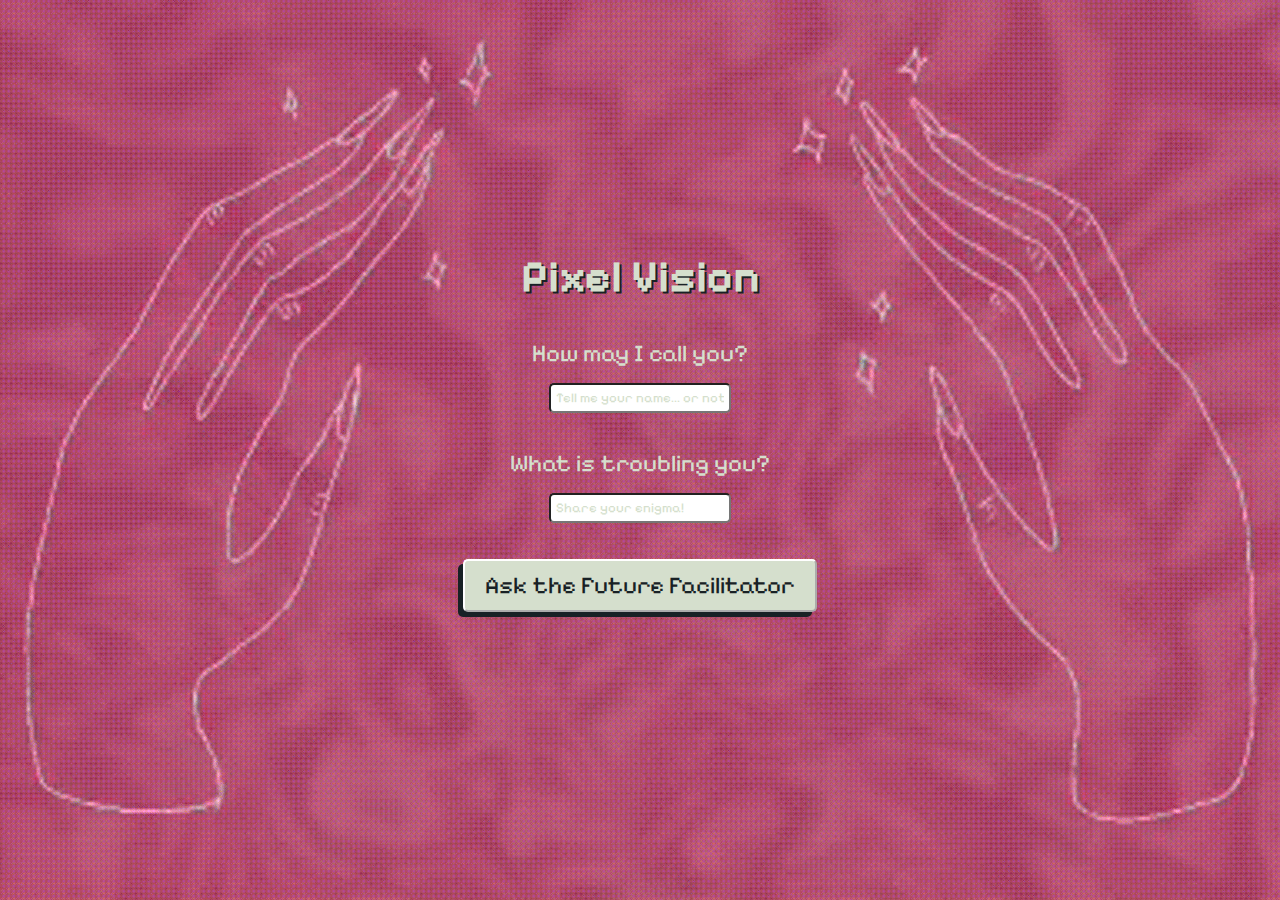
<file: index.html>
<!DOCTYPE html>
<html lang="en">
<head>
    <meta charset="UTF-8">
    <meta name="viewport" content="width=device-width, initial-scale=1.0">
    <title>Pixel Vision</title>
    <link rel="stylesheet" href="mystyle.css">
    <link rel="icon" type="image/x-icon" href="Resources\favicon.png">
</head>
<body>
    <div class="container">
    <h1 class="title">Pixel Vision</h1>
    <form id="magic8BallForm">
        <div class="input"><label for="userName">How may I call you?</label>
        <input type="text" id="userName" name="userName" placeholder="Tell me your name... or not">
        <br><br></div>
        <div class= 'input'><label for="userQuestion" >What is troubling you?</label>
        <input type="text" id="userQuestion" name="userQuestion" placeholder="Share your enigma!" title="Tell me your deepest fears...">
        <br><br></div>
        <button type="submit" id="submit">Ask the Future Facilitator</button>
    </form>
    <br>
    <div class="fade-in-text">
    <div id="result1"></div>
    <div id="result2"></div></div>
    <div id="result3" class="anim-typewriter"></div>
    </div>
    <script src="magic8Ball.js"></script>
</body>
</html>
</file>
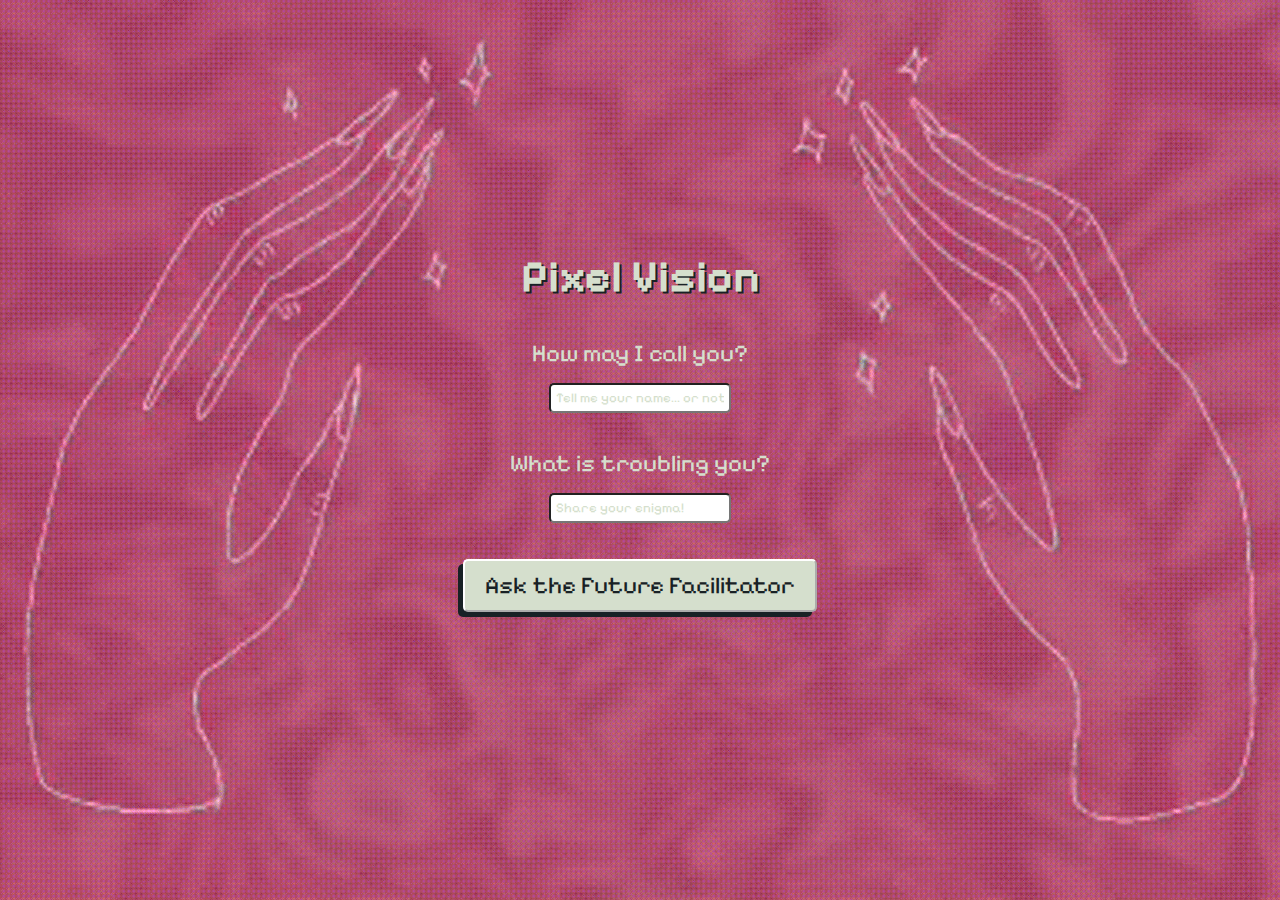
<file: magic8BallForm.html>
<!DOCTYPE html>
<html lang="en">
<head>
    <meta charset="UTF-8">
    <meta name="viewport" content="width=device-width, initial-scale=1.0">
    <title>Magic 8 Ball</title>
    <link rel="stylesheet" href="mystyle.css">
    <link rel="icon" type="image/x-icon" href="Resources\favicon.png">
</head>
<body>
    <div class="container">
    <h1 class="title">Pixel Vision</h1>
    <form id="magic8BallForm">
        <div class="input"><label for="userName">How may I call you?</label>
        <input type="text" id="userName" name="userName" placeholder="Tell me your name... or not">
        <br><br></div>
        <div class= 'input'><label for="userQuestion" >What is troubling you?</label>
        <input type="text" id="userQuestion" name="userQuestion" placeholder="Share your enigma!" title="Tell me your deepest fears...">
        <br><br></div>
        <button type="submit" id="submit">Ask the Future Facilitator</button>
    </form>
    <br>
    <div class="fade-in-text">
    <div id="result1"></div>
    <div id="result2"></div></div>
    <div id="result3" class="anim-typewriter"></div>
    </div>
    <script src="magic8Ball.js"></script>
</body>
</html>
</file>
<file: mystyle.css>
@import url('https://fonts.googleapis.com/css2?family=Pixelify+Sans:wght@400..700&display=swap');

.pixelify-sans-pixelify {
  font-family: "Pixelify Sans", sans-serif;
  font-optical-sizing: auto;
  font-weight: 400;
  font-style: normal;
}

html, body {
    height: 100%;
    margin: 0;
    display: flex;
    justify-content: center;
    align-items: center;

    cursor: url('cursor.cur'), auto;
  }
body{
    background-color: #AE4762;
     background-image: url("animation.gif");
     background-position: center; /* Center the image */
  background-repeat: no-repeat; /* Do not repeat the image */
  background-size: cover;

}

.container { 
 margin: auto;
 display: flex;
  justify-content: center;
  align-items: center;
  height: 100vh; 
  flex-direction: column;
  flex-direction: column;
  cursor: url('cursor.cur'), auto;
}


.title{
color: #D5DFCD;
text-shadow: 2px 2px #182125;
font-family: "Pixelify Sans";
font-size: 2.8em;
margin-bottom: 35px;
}
label{
    color:#D5DFCD ;
    font-family: "Pixelify Sans";
    font-size: 1.5em;
    font-weight: 400;
    margin-bottom: 15px;
    cursor: url('cursor.cur'), auto;
   
}
.input{
    display: flex;
    justify-content: center;
    align-items: center;
    flex-direction: column;
    text-align: center; 
    
}

#userName, #userQuestion{
    border-radius: 5px;
    padding: 5px;
    font-family: "Pixelify Sans";
    
}
input::selection{
    border-color: transparent;
    background-color: transparent;
    
}
input::placeholder{
    color: #D5DFCD;
    
}
input:active{
    
}

#result1{
    margin-bottom: 15px;
}
#result2{
    margin-bottom: 50px;
   
}

.fade-in-text {
    font-family: "Pixelify Sans";
    font-size: 1.7em;
    color: #D5DFCD;
    animation: fadeIn 5s;
  text-align: center;
  text-shadow: 2px 2px #182125;
  }

  @keyframes fadeIn {
    0% { opacity: 0; }
    30% { opacity: 0; } 
    100% { opacity: 1; }
  }

#result3{
    font-family: "Pixelify Sans";
    font-size: 2.5em;
    position: relative;
    width: 16em;
    margin: 0 auto;
    text-align: center;
    white-space: nowrap;
    overflow: hidden;transform: translateY(-50%);
    color:#ACB8D8;
    text-shadow: 2px 2px #182125;
    

}
  
          
.anim-typewriter {
        animation: typewriter 4s steps(40) 1s 1 normal both,
        blinkTextCursor 500ms steps(40) infinite normal;
  }
  
  @keyframes typewriter {
        from {
              width: 0;
        }
        to {
              width: 35em;
        }
  }
  
  @keyframes blinkTextCursor {
        from {
              border-right-color: rgba(255, 255, 255, 0.75);
        }
        to {
              border-right-color: transparent;
        }
  }
#submit{
    display: flex;
    justify-content: center;
    align-items: center;
    padding: 10px 20px;
    font-size: 1.5em;
    font-family: "Pixelify Sans";
    background-color: #D5DFCD;
    color: #182125;
    border-color: white;
    border-radius: 5px;
    box-shadow: -5px 5px 0px #182125;
    cursor: url('cursor.cur'), auto;
}
</file>
